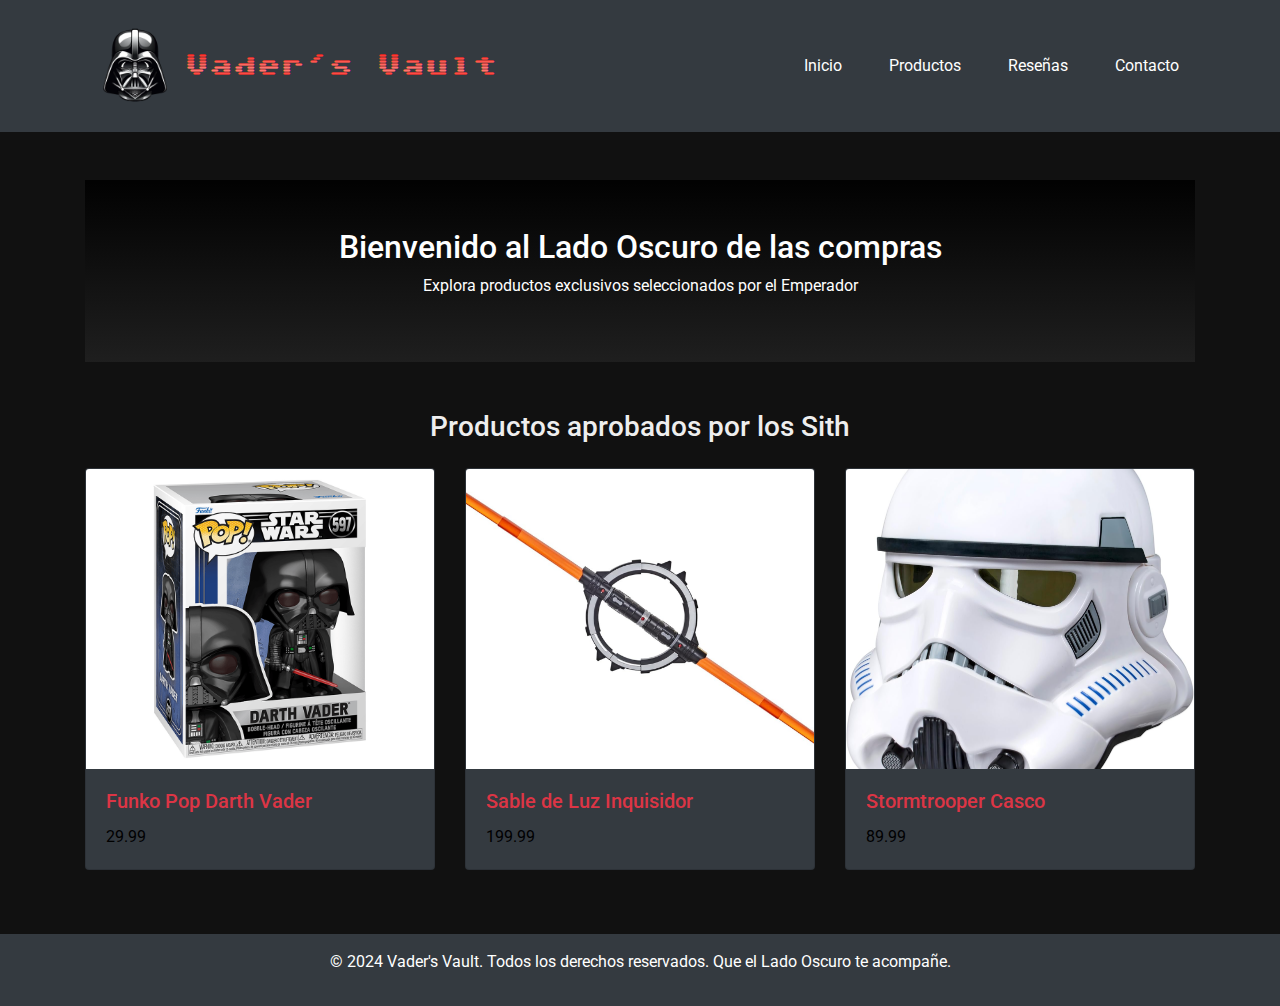
<file: index.html>
<!DOCTYPE html>
<html lang="en">
  <head>
    <meta charset="UTF-8" />
    <meta name="viewport" content="width=device-width, initial-scale=1.0" />
    <meta name="keywords" content="Star Wars, e-commerce, Vader's Vault, productos galácticos, lado oscuro, tienda online">
    <title>Vader's Vault | Inicio</title>
    <link
      href="https://maxcdn.bootstrapcdn.com/bootstrap/4.5.2/css/bootstrap.min.css"
      rel="stylesheet"
    />
    <link
      href="https://fonts.googleapis.com/css2?family=Roboto:wght@400;700&display=swap"
      rel="stylesheet"
    />
    <link
      href="https://fonts.googleapis.com/css2?family=Sixtyfour+Convergence&display=swap"
      rel="stylesheet"
    />
    <link
      rel="icon"
      type="image/png"
      sizes="32x32"
      href="/assets/imgs/favicon-32x32.png"
    />
    <link rel="manifest" href="/site.webmanifest" />
    <link rel="stylesheet" href="styles.css" />
  </head>
  <body>
    <header class="bg-dark text-white p-3">
      <div class="container d-flex justify-content-between align-items-center">
        <div class="d-flex align-items-center">
          <img
            src="assets/imgs/helmetpng.png"
            alt="Vader's Vault Logo"
            class="logo"
          />
          <a href="index.html" class="text-white text-decoration-none">
            <h1 class="mb-0 store-title">Vader's Vault</h1>
          </a>
        </div>
        <nav>
          <ul class="nav">
            <li class="nav-item">
              <a href="index.html" class="nav-link text-white">Inicio</a>
            </li>
            <li class="nav-item">
              <a href="productos.html" class="nav-link text-white">Productos</a>
            </li>
            <li class="nav-item">
              <a href="reviews.html" class="nav-link text-white">Reseñas</a>
            </li>
            <li class="nav-item">
              <a href="contacto.html" class="nav-link text-white">Contacto</a>
            </li>
          </ul>
        </nav>
      </div>
    </header>

    <main class="container my-5">
      <section class="hero text-center text-white p-5">
        <h2>Bienvenido al Lado Oscuro de las compras</h2>
        <p>Explora productos exclusivos seleccionados por el Emperador</p>
      </section>

      <section class="products my-5">
        <h3 class="text-center mb-4">Productos aprobados por los Sith</h3>
        <div class="row">
        </div>
      </section>
    </main>

    <footer class="bg-dark text-white text-center p-3">
      <p>
        &copy; 2024 Vader's Vault. Todos los derechos reservados. Que el Lado
        Oscuro te acompañe.
      </p>
    </footer>

    <script src="inicio.js"></script>
    <script src="https://code.jquery.com/jquery-3.5.1.slim.min.js"></script>
    <script src="https://cdn.jsdelivr.net/npm/bootstrap@4.5.2/dist/js/bootstrap.bundle.min.js"></script>
  </body>
</html>
</file>
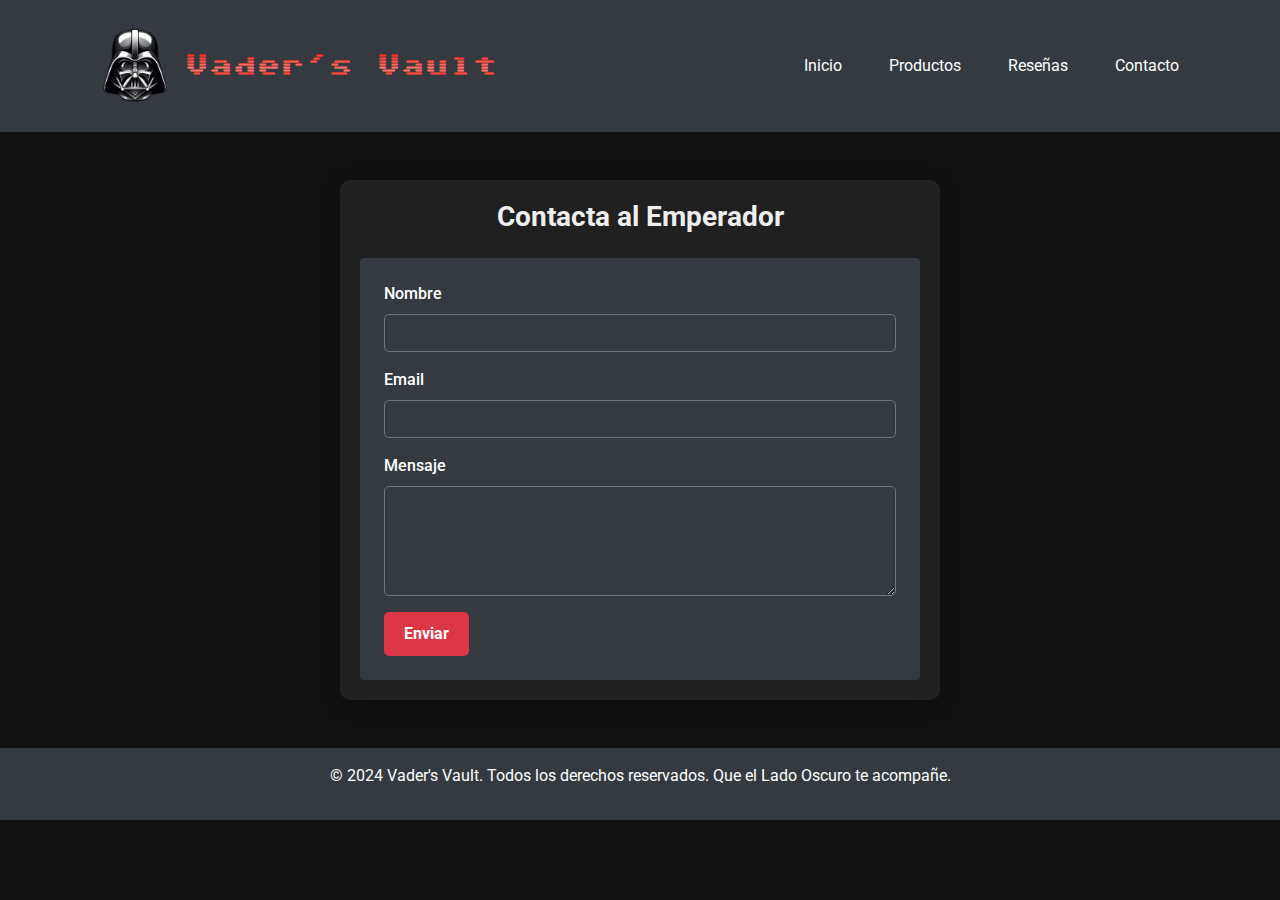
<file: contacto.html>
<!DOCTYPE html>
<html lang="en">
  <head>
    <meta charset="UTF-8" />
    <meta name="viewport" content="width=device-width, initial-scale=1.0" />
    <meta name="keywords" content="Star Wars, e-commerce, Vader's Vault, productos galácticos, lado oscuro, tienda online">
    <title>Vader's Vault | Contacto</title>
    <link
      href="https://maxcdn.bootstrapcdn.com/bootstrap/4.5.2/css/bootstrap.min.css"
      rel="stylesheet"
    />
    <link
      href="https://fonts.googleapis.com/css2?family=Roboto:wght@400;700&display=swap"
      rel="stylesheet"
    />
    <link
      href="https://fonts.googleapis.com/css2?family=Sixtyfour+Convergence&display=swap"
      rel="stylesheet"
    />
    <link rel="icon" type="image/png" sizes="32x32" href="/assets/imgs/favicon-32x32.png">
    <link rel="manifest" href="/site.webmanifest">
    <link rel="stylesheet" href="styles.css" />


  </head>
  <body>
    <header class="bg-dark text-white p-3">
      <div class="container d-flex justify-content-between align-items-center">
        <div class="d-flex align-items-center">
            <img
            src="assets/imgs/helmetpng.png"
            alt="Vader's Vault Logo"
            class="logo"
            />
            <a href="index.html" class="text-white text-decoration-none">
              <h1 href="index.html" class="mb-0 store-title">Vader's Vault</h1>
            </a>
          </div>
        <nav>
          <ul class="nav">
            <li class="nav-item">
              <a href="index.html" class="nav-link text-white">Inicio</a>
            </li>
            </li>
            <li class="nav-item">
              <a href="productos.html" class="nav-link text-white">Productos</a>
            </li>
            <li class="nav-item">
              <a href="reviews.html" class="nav-link text-white">Reseñas</a>
            </li>
            <li class="nav-item">
              <a href="contacto.html" class="nav-link text-white">Contacto</a>
            </li>
          </ul>
        </nav>
      </div>
    </header>
<main class="contact my-5">
    <h3 class="text-center mb-4">Contacta al Emperador</h3>
    <form
    id="contactoForm"
    action="https://formspree.io/f/xzzbzyob"
    method="POST"
    class="bg-dark text-white p-4 rounded"
    >
      <div class="form-group">
        <label for="name">Nombre</label>
        <input
          type="text"
          class="form-control"
          id="name"
          name="name"
          required
        />
      </div>
      <div class="form-group">
        <label for="email">Email</label>
        <input
          type="email"
          class="form-control"
          id="email"
          name="_replyto"
          required
        />
      </div>
      <div class="form-group">
        <label for="message">Mensaje</label>
        <textarea
          class="form-control"
          id="message"
          name="message"
          rows="4"
          required
        ></textarea>
      </div>
      <button type="submit" class="btn btn-danger">Enviar</button>
    </form>
</main>
<footer class="bg-dark text-white text-center p-3">
    <p>
      &copy; 2024 Vader's Vault. Todos los derechos reservados. Que el Lado Oscuro te acompañe.
    </p>
  </footer>

  <script src="contacto.js"></script>
  <script src="https://code.jquery.com/jquery-3.5.1.slim.min.js"></script>
  <script src="https://cdn.jsdelivr.net/npm/bootstrap@4.5.2/dist/js/bootstrap.bundle.min.js"></script>
</body>
</html>
</file>
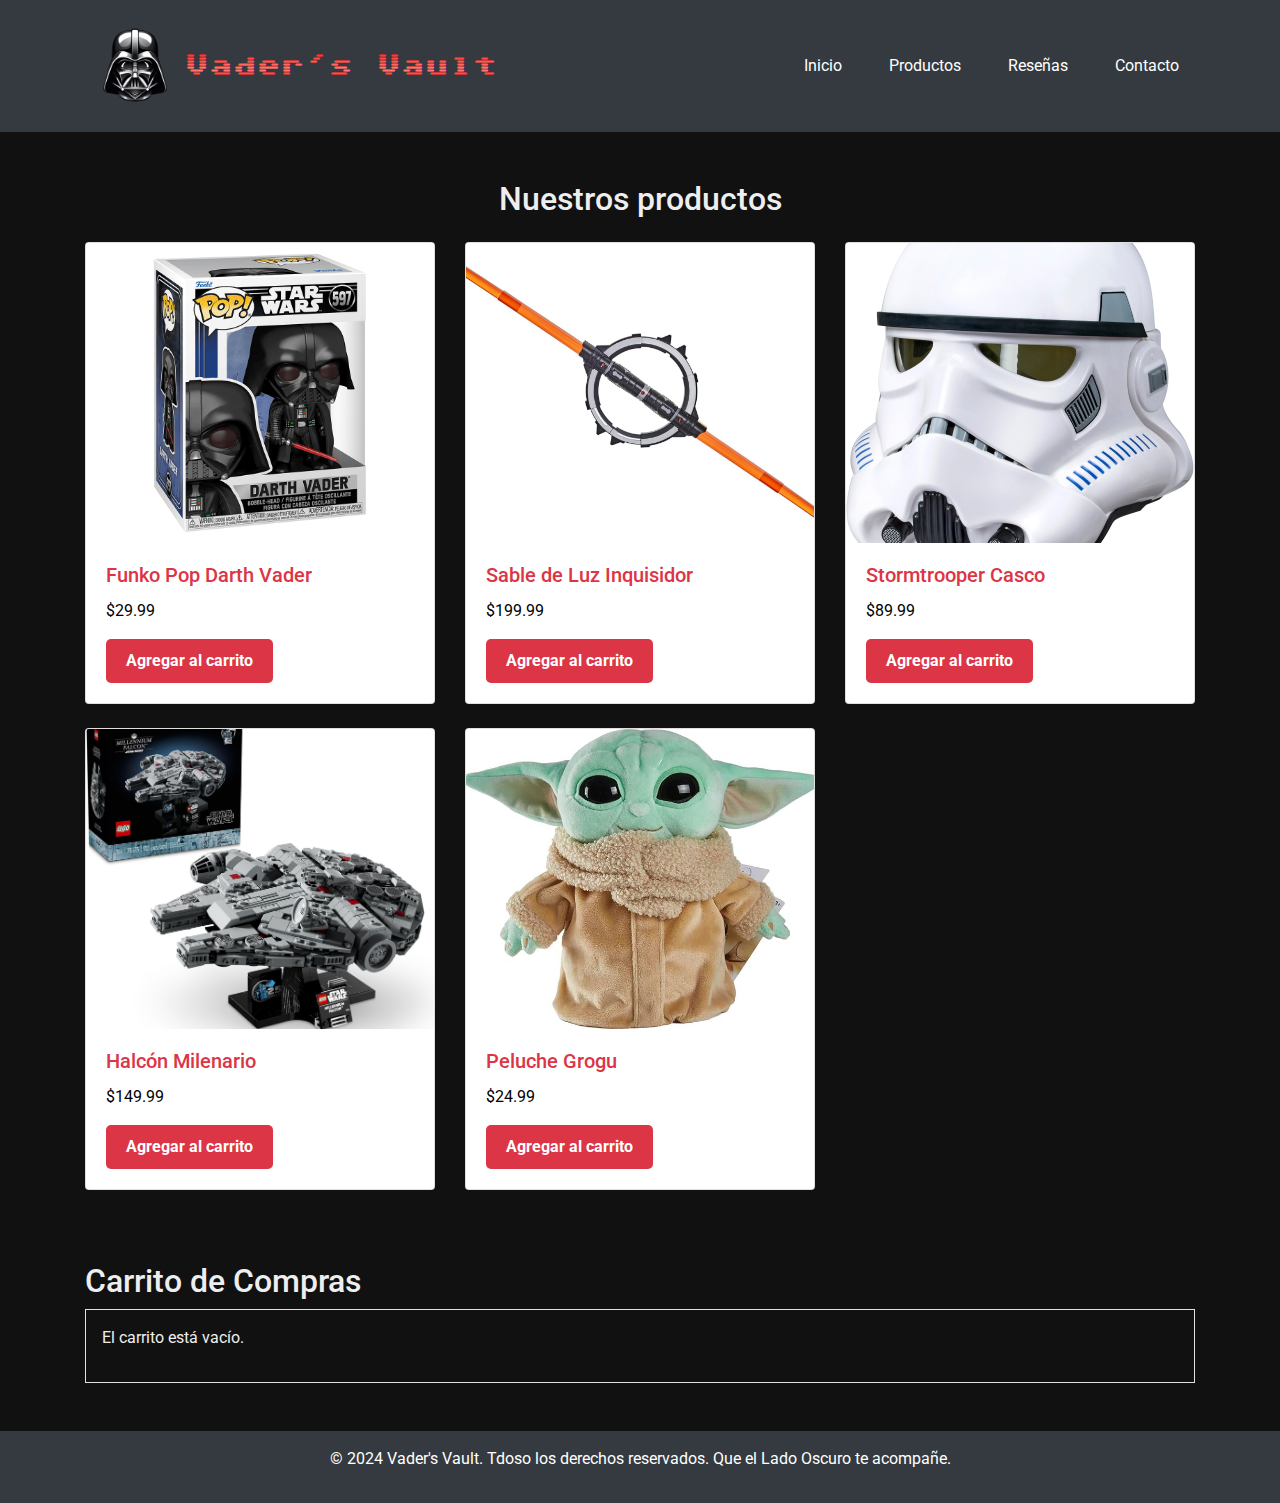
<file: productos.html>
<!DOCTYPE html>
<html lang="en">
  <head>
    <meta charset="UTF-8" />
    <meta name="viewport" content="width=device-width, initial-scale=1.0" />
    <meta name="keywords" content="Star Wars, e-commerce, Vader's Vault, productos galácticos, lado oscuro, tienda online">
    <title>Vader's Vault | Productos</title>
    <link
      href="https://maxcdn.bootstrapcdn.com/bootstrap/4.5.2/css/bootstrap.min.css"
      rel="stylesheet"
    />
    <link
      href="https://fonts.googleapis.com/css2?family=Roboto:wght@400;700&display=swap"
      rel="stylesheet"
    />
    <link
      href="https://fonts.googleapis.com/css2?family=Sixtyfour+Convergence&display=swap"
      rel="stylesheet"
    />
    <link rel="icon" type="image/png" sizes="32x32" href="assets/imgs/favicon-32x32.png">
    <link rel="manifest" href="/site.webmanifest">
    <link rel="stylesheet" href="styles.css" />
  </head>
  <body>
    <header class="bg-dark text-white p-3">
      <div class="container d-flex justify-content-between align-items-center">
        <div class="d-flex align-items-center">
          <img
          src="assets/imgs/helmetpng.png"
          alt="Vader's Vault Logo"
          class="logo"
          />
          <a href="index.html" class="text-white text-decoration-none">
            <h1 href="index.html" class="mb-0 store-title">Vader's Vault</h1>
          </a>
        </div>
        <nav>
          <ul class="nav">
            <li class="nav-item">
              <a href="index.html" class="nav-link text-white">Inicio</a>
            </li>
            </li>
            <li class="nav-item">
              <a href="productos.html" class="nav-link text-white">Productos</a>
            </li>
            <li class="nav-item">
              <a href="reviews.html" class="nav-link text-white">Reseñas</a>
            </li>
            <li class="nav-item">
              <a href="contacto.html" class="nav-link text-white">Contacto</a>
            </li>
          </ul>
        </nav>
      </div>
    </header>

    <main class="container my-5">
      <h2 class="text-center mb-4">Nuestros productos</h2>
      <div class="row"></div>

    <h2 class="mt-5">Carrito de Compras</h2>
    <div id="cart" class="border p-3"></div>
      </div>
    </main>

    <footer class="bg-dark text-white text-center p-3">
      <p>
        &copy; 2024 Vader's Vault. Tdoso los derechos reservados. Que el Lado Oscuro te acompañe.
      </p>
    </footer>

    <script src="productos.js"></script>
    <script src="https://code.jquery.com/jquery-3.5.1.slim.min.js"></script>
    <script src="https://cdn.jsdelivr.net/npm/bootstrap@4.5.2/dist/js/bootstrap.bundle.min.js"></script>
  </body>
</html>
</file>
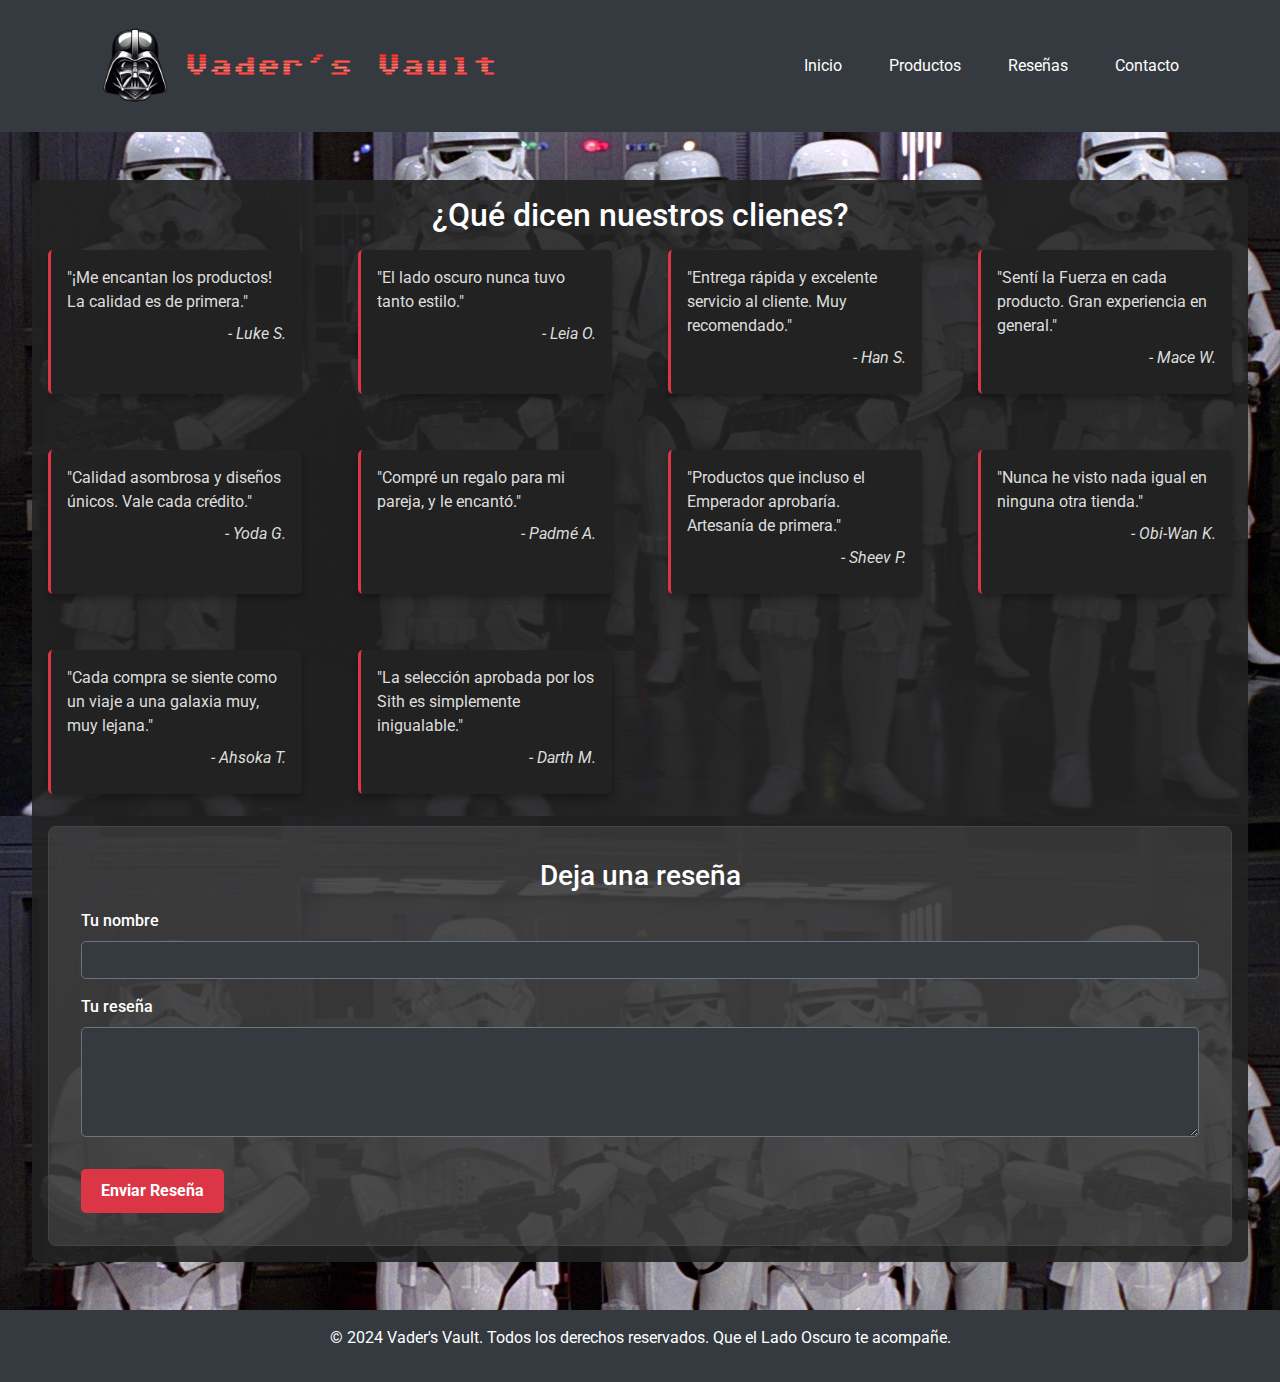
<file: reviews.html>
<!DOCTYPE html>
<html lang="en">
  <head>
    <meta charset="UTF-8" />
    <meta name="viewport" content="width=device-width, initial-scale=1.0" />
    <meta name="keywords" content="Star Wars, e-commerce, Vader's Vault, productos galácticos, lado oscuro, tienda online">
    <title>Vader's Vault | Reseñas</title>
    <link
      href="https://maxcdn.bootstrapcdn.com/bootstrap/4.5.2/css/bootstrap.min.css"
      rel="stylesheet"
    />
    <link
      href="https://fonts.googleapis.com/css2?family=Roboto:wght@400;700&display=swap"
      rel="stylesheet"
    />
    <link
      href="https://fonts.googleapis.com/css2?family=Sixtyfour+Convergence&display=swap"
      rel="stylesheet"
    />
    <link rel="icon" type="image/png" sizes="32x32" href="/assets/imgs/favicon-32x32.png">
    <link rel="manifest" href="/site.webmanifest">
    <link rel="stylesheet" href="styles.css" />
    <script src="script.js" defer></script> 

  </head>
  
  <body class="review-body">
    <header class="bg-dark text-white p-3">
      <div class="container d-flex justify-content-between align-items-center">
        <div class="d-flex align-items-center">
          <img
          src="assets/imgs/helmetpng.png"
          alt="Vader's Vault Logo"
          class="logo"
          />
          <a href="index.html" class="text-white text-decoration-none">
            <h1 href="index.html" class="mb-0 store-title">Vader's Vault</h1>
          </a>
        </div>
        <nav>
          <ul class="nav">
            <li class="nav-item">
              <a href="index.html" class="nav-link text-white">Inicio</a>
            </li>
            </li>
            <li class="nav-item">
              <a href="productos.html" class="nav-link text-white">Productos</a>
            </li>
            <li class="nav-item">
              <a href="reviews.html" class="nav-link text-white">Reseñas</a>
            </li>
            <li class="nav-item">
              <a href="contacto.html" class="nav-link text-white">Contacto</a>
            </li>
          </ul>
        </nav>
      </div>
    </header>

    <main class="reviews my-5">
        <h2 class="text-center text-white">¿Qué dicen nuestros clienes?</h2>
        <div class="reviews-grid">
            <div class="review">
                <p>"¡Me encantan los productos! La calidad es de primera."</p>
                <p class="reviewer">- Luke S.</p>
            </div>
            <div class="review">
                <p>"El lado oscuro nunca tuvo tanto estilo."</p>
                <p class="reviewer">- Leia O.</p>
            </div>
            <div class="review">
                <p>"Entrega rápida y excelente servicio al cliente. Muy recomendado."</p>
                <p class="reviewer">- Han S.</p>
            </div>
            <div class="review">
                <p>"Sentí la Fuerza en cada producto. Gran experiencia en general."</p>
                <p class="reviewer">- Mace W.</p>
            </div>
            <div class="review">
                <p>"Calidad asombrosa y diseños únicos. Vale cada crédito."</p>
                <p class="reviewer">- Yoda G.</p>
            </div>
            <div class="review">
                <p>"Compré un regalo para mi pareja, y le encantó."</p>
                <p class="reviewer">- Padmé A.</p>
            </div>
            <div class="review">
                <p>"Productos que incluso el Emperador aprobaría. Artesanía de primera."</p>
                <p class="reviewer">- Sheev P.</p>
            </div>
            <div class="review">
                <p>"Nunca he visto nada igual en ninguna otra tienda."</p>
                <p class="reviewer">- Obi-Wan K.</p>
            </div>
            <div class="review">
                <p>"Cada compra se siente como un viaje a una galaxia muy, muy lejana."</p>
                <p class="reviewer">- Ahsoka T.</p>
            </div>
            <div class="review">
                <p>"La selección aprobada por los Sith es simplemente inigualable."</p>
                <p class="reviewer">- Darth M.</p>
            </div>
        </div>

        <div class="review-form">
            <h3 class="text-center">Deja una reseña</h3>
            <form id="reviewForm" 
            action="https://formspree.io/f/xeoqovno"
            method="POST">
                <div class="form-group">
                    <label for="name">Tu nombre</label>
                    <input type="text" id="name" name="name" class="form-control" required>
                </div>
                <div class="form-group">
                    <label for="review">Tu reseña</label>
                    <textarea id="review" name="review" class="form-control" rows="4" required></textarea>
                </div>
                <button type="submit" class="btn btn-primary" id="submit">Enviar Reseña</button>
            </form>
        </div>
    </main>

    <footer class="bg-dark text-white text-center p-3">
      <p>
        &copy; 2024 Vader's Vault. Todos los derechos reservados. Que el Lado Oscuro te acompañe.
      </p>
    </footer>
  
      <script src="https://code.jquery.com/jquery-3.5.1.slim.min.js"></script>
      <script src="https://cdn.jsdelivr.net/npm/bootstrap@4.5.2/dist/js/bootstrap.bundle.min.js"></script>
    </body>
  </html>
</file>
<file: styles.css>
body {
    font-family: 'Roboto', sans-serif;
    background-color: #111;
    color: #eee;
    margin: 0;
}

.logo {
    width: 100px;
    height: auto;
}

.store-title {
    font-family: 'Sixtyfour Convergence', sans-serif;
}

.review-body {
    background-image: url("/assets/imgs/Stormtrooper_Corps.jpg");
    background-color: transparent;
}

header {
    background: #000;
}

h1 {
    font-size: 1.5rem;
    margin: 0;
}

.nav {
    list-style-type: none;
    margin: 0;
    padding: 0;
}

.nav-link {
    color: #eee;
    margin-left: 15px;
}

.nav-link:hover {
    color: #dc3545;
}

.hero {
    background: linear-gradient(180deg, rgba(0, 0, 0, 0.9), rgba(34, 34, 34, 0.8));
    padding: 100px 0;
}

.card {
    transition: transform 0.3s;
    min-height: 350px;
}

.card:hover {
    transform: scale(1.05);
}

.card-img-top {
    height: 300px;
    object-fit: cover;
}

.card-title {
    color: #dc3545;
}

.card-text {
    color: black;
}

.reviews {
    background: rgba(34, 34, 34, 0.9);
    padding: 1rem;
    border-radius: 8px;
    margin: 0 2rem;
}

.reviews-grid {
    display: grid;
    grid-template-columns: repeat(auto-fill, minmax(250px, 1fr));
    gap: 3.5rem;
    margin-top: 1rem;
}

.review {
    background: #222;
    padding: 1rem;
    border-radius: 5px;
    box-shadow: 0 4px 6px rgba(0, 0, 0, 0.3);
    border-left: 3px solid #dc3545;
}

.review p {
    margin-bottom: 0.5rem;
    color: #ddd;
}

.reviewer {
    color: #999;
    font-style: italic;
    text-align: right;
    margin-top: 0.5rem;
}

.review-form {
    background: rgba(34, 34, 34, 0.9);
    padding: 2rem;
    border-radius: 8px;
    margin-top: 2rem;
    color: #fff;
}

.review-form h3 {
    margin-bottom: 1rem;
}

.review-form {
    background: rgba(255, 255, 255, 0.1);
    color: #fff;
    border: 1px solid #444;
}

.review-form::placeholder {
    color: #ddd;
}

.review-form .btn {
    margin-top: 1rem;
    background-color: #dc3545;
    border: none;
    border-radius: 5px;
    font-weight: bold;
    padding: 10px 20px;
    transition: background-color 0.3s;
}

.review-form .btn:hover {
    background-color: #c82333;
    cursor: pointer;
}

.contact {
    background: rgba(34, 34, 34, 0.9);
}

footer {
    background: #000;
    color: #777;
}

.contact {
    max-width: 600px;
    margin: auto;
    padding: 20px;
    border-radius: 10px;
    box-shadow: 0 4px 20px rgba(0, 0, 0, 0.3);
}

.contact h3 {
    font-weight: 700;
}

.form-group label {
    font-weight: 500;
}

.form-control {
    border: 1px solid #6c757d;
    border-radius: 5px;
    background-color: #343a40;
    color: #fff;
    transition: border-color 0.3s;
}

.form-control:focus {
    border-color: #dc3545;
    box-shadow: 0 0 5px rgba(220, 53, 69, 0.5);
}

.btn-danger {
    background-color: #dc3545;
    border: none;
    border-radius: 5px;
    font-weight: bold;
    padding: 10px 20px;
    transition: background-color 0.3s;
}

.btn-danger:hover {
    background-color: #c82333;
    cursor: pointer;
}

/* Celular */
@media (max-width: 576px) {
    .logo {
        width: 60px;
    }

    .store-title {
        font-size: 1.2rem;
    }

    h1 {
        font-size: 1.25rem;
    }

    .nav-link {
        margin-left: 10px;
    }

    .hero {
        padding: 50px 0;
    }

    .reviews-grid {
        grid-template-columns: 1fr;
        gap: 1.5rem;
        margin: 1rem;
    }

    .contact {
        padding: 10px;
    }

    .form-control,
    .btn {
        font-size: 0.875rem;
    }
}

/* Tablet */
@media (min-width: 576px) and (max-width: 768px) {
    .logo {
        width: 80px;
    }

    .store-title {
        font-size: 1.5rem;
    }

    h1 {
        font-size: 1.4rem;
    }

    .hero {
        padding: 75px 0;
    }

    .reviews-grid {
        grid-template-columns: repeat(2, 1fr);
        gap: 2rem;
        margin: 1rem;
    }

    .contact {
        padding: 15px;
    }
}
</file>
